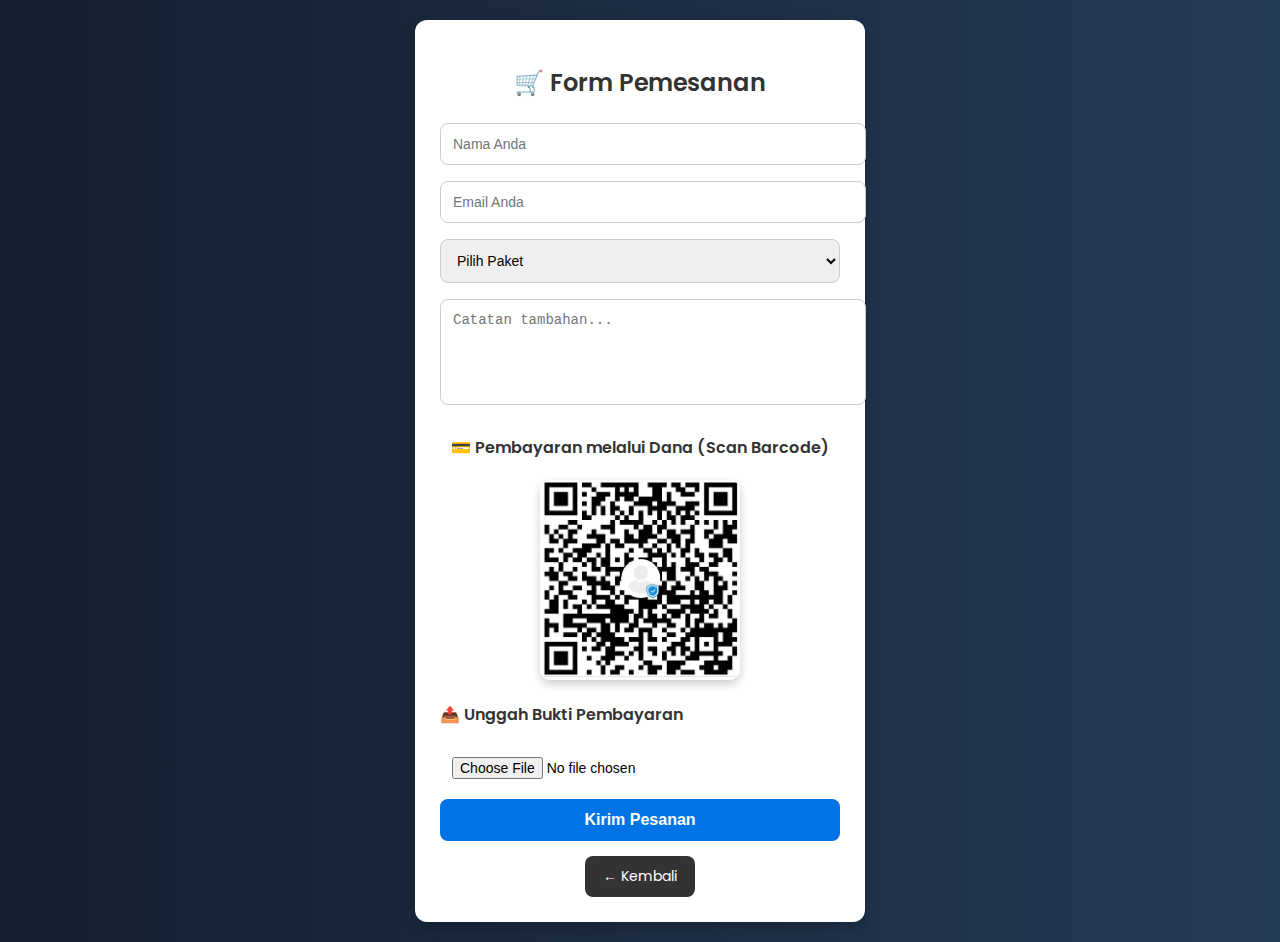
<file: order.html>
<!DOCTYPE html>
<html lang="en">
<head>
    <meta charset="UTF-8">
    <meta name="viewport" content="width=device-width, initial-scale=1.0">
    <title>Form Pemesanan</title>
    <style>
        @import url('https://fonts.googleapis.com/css2?family=Poppins:wght@300;400;600&display=swap');

        body {
            font-family: 'Poppins', sans-serif;
            background: linear-gradient(to right, #141e30, #243b55);
            display: flex;
            align-items: center;
            justify-content: center;
            min-height: 100vh;
            margin: 0;
            padding: 20px;
            box-sizing: border-box;
        }

        .order-container {
            background: white;
            padding: 25px;
            border-radius: 12px;
            box-shadow: 0 5px 15px rgba(0, 0, 0, 0.2);
            text-align: center;
            width: 100%;
            max-width: 400px;
            animation: fadeIn 1s ease-in-out;
        }

        @keyframes fadeIn {
            from { opacity: 0; transform: translateY(-20px); }
            to { opacity: 1; transform: translateY(0); }
        }

        h2 { 
            color: #333; 
            font-weight: 600;
            margin-bottom: 15px;
        }

        input, select, textarea {
            width: 100%;
            padding: 12px;
            margin: 8px 0;
            border: 1px solid #ccc;
            border-radius: 8px;
            font-size: 14px;
            transition: 0.3s;
            outline: none;
        }

        input:focus, select:focus, textarea:focus {
            border-color: #0073e6;
            box-shadow: 0 0 8px rgba(0, 115, 230, 0.3);
        }

        textarea {
            height: 80px;
            resize: none;
        }

        button {
            width: 100%;
            padding: 12px;
            background: #0073e6;
            color: white;
            border: none;
            border-radius: 8px;
            font-size: 16px;
            cursor: pointer;
            transition: 0.3s;
            font-weight: 600;
        }

        button:hover { background: #005bb5; }

        .back-button {
            display: inline-block;
            margin-top: 15px;
            padding: 10px 18px;
            background: #333;
            color: white;
            border-radius: 8px;
            text-decoration: none;
            font-size: 14px;
            transition: 0.3s;
        }

        .back-button:hover { background: #555; }

        .payment-container {
            margin-top: 15px;
            text-align: center;
        }

        .payment-label {
            font-size: 16px;
            font-weight: 600;
            color: #333;
            display: block;
            margin-bottom: 10px;
        }

        .qr-code {
            width: 200px;
            height: 200px;
            margin-top: 10px;
            border-radius: 10px;
            box-shadow: 0 4px 10px rgba(0, 0, 0, 0.2);
        }

        .upload-container {
            margin-top: 15px;
            text-align: left;
        }

        .upload-container input {
            border: none;
        }

        .preview {
            margin-top: 10px;
            max-width: 100%;
            height: auto;
            border-radius: 10px;
            display: none;
        }
    </style>
</head>
<body>
    <div class="order-container">
        <h2>🛒 Form Pemesanan</h2>
        <form id="orderForm">
            <input type="text" id="name" placeholder="Nama Anda" required>
            <input type="email" id="email" placeholder="Email Anda" required>
            <select id="package" required>
                <option value="">Pilih Paket</option>
                <option value="Basic">Basic - $10</option>
                <option value="Premium">Premium - $25</option>
                <option value="Custom">Custom - $50</option>
            </select>
            <textarea id="notes" placeholder="Catatan tambahan..."></textarea>

            <div class="payment-container">
                <span class="payment-label">💳 Pembayaran melalui Dana (Scan Barcode)</span>
                <img src="qrDana.jpg" alt="QR Code Dana" class="qr-code">
            </div>

            <div class="upload-container">
                <label for="paymentProof" class="payment-label">📤 Unggah Bukti Pembayaran</label>
                <input type="file" id="paymentProof" accept="image/*" required>
                <img id="previewImage" class="preview" alt="Pratinjau Bukti Pembayaran">
            </div>

            <button type="submit">Kirim Pesanan</button>
        </form>
        <a href="index.html" class="back-button">← Kembali</a>
    </div>

<script>
document.getElementById('paymentProof').addEventListener('change', function(event) {
    const file = event.target.files[0];
    if (file) {
        const reader = new FileReader();
        reader.onload = function(e) {
            const previewImage = document.getElementById('previewImage');
            previewImage.src = e.target.result;
            previewImage.style.display = 'block';
        }
        reader.readAsDataURL(file);
    }
});

document.getElementById('orderForm').addEventListener('submit', function(event) {
    event.preventDefault();

    const name = document.getElementById('name').value;
    const email = document.getElementById('email').value;
    const package = document.getElementById('package').value;
    const notes = document.getElementById('notes').value;
    const paymentProof = document.getElementById('paymentProof').files[0];

    if (!paymentProof) {
        alert('⚠️ Harap unggah bukti pembayaran!');
        return;
    }

    alert(`✅ Pesanan Anda telah dikirim!\n\n📌 Detail:\n👤 Nama: ${name}\n📧 Email: ${email}\n📦 Paket: ${package}\n📝 Catatan: ${notes}\n💳 Pembayaran: Dana (Scan Barcode)\n📤 Bukti Pembayaran: ${paymentProof.name}`);
    this.reset();
    document.getElementById('previewImage').style.display = 'none';
});
</script>
</body>
</html>
</file>
